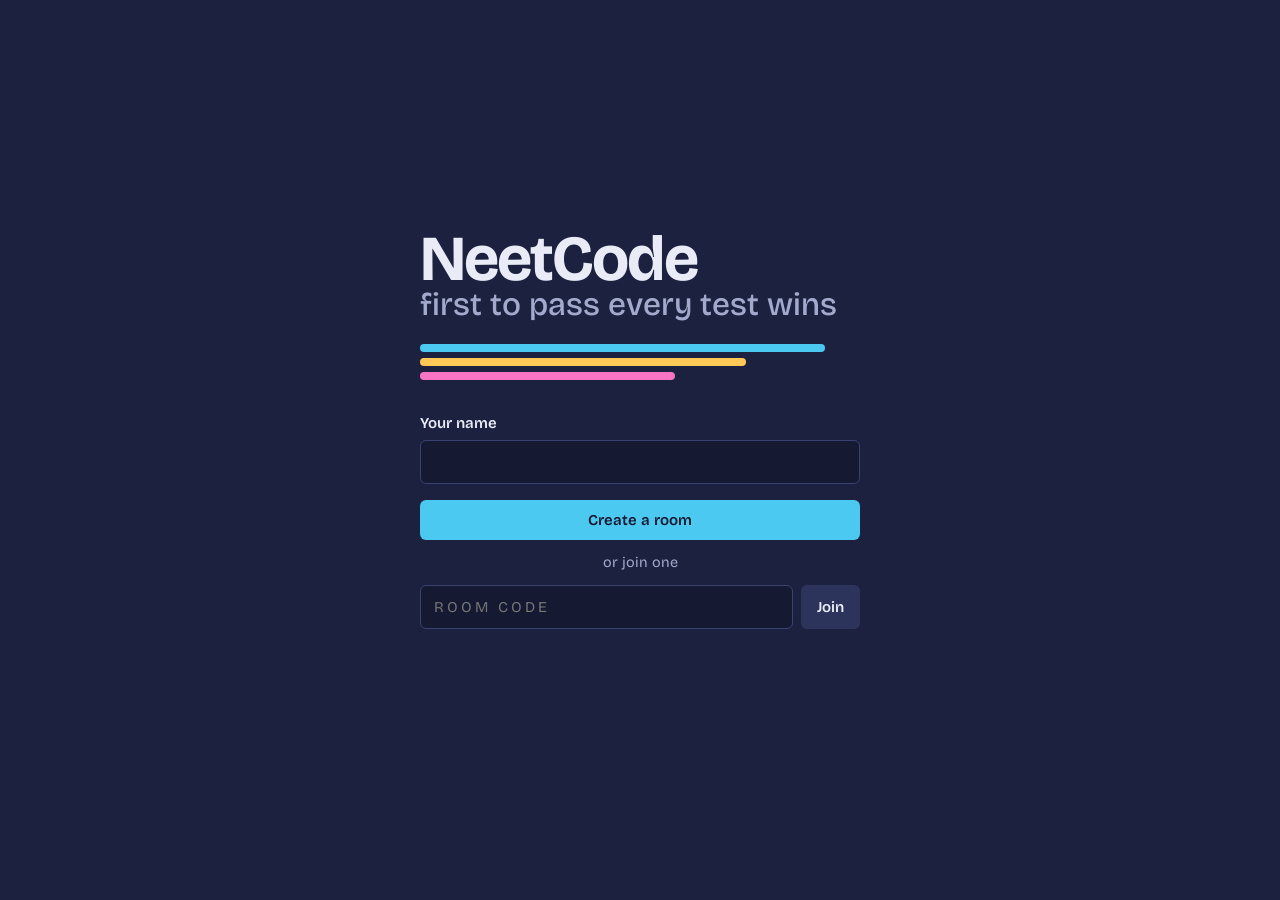
<file: static/index.html>
<!doctype html>
<html lang="en">
  <head>
    <meta charset="utf-8" />
    <meta name="viewport" content="width=device-width, initial-scale=1" />
    <title>NeetCode 1v1v1</title>
    <link rel="preconnect" href="https://fonts.googleapis.com" />
    <link rel="preconnect" href="https://fonts.gstatic.com" crossorigin />
    <link
      href="https://fonts.googleapis.com/css2?family=Bricolage+Grotesque:opsz,wght@12..96,400..800&family=JetBrains+Mono:wght@400;700&display=swap"
      rel="stylesheet"
    />
    <link rel="stylesheet" href="/static/styles.css" />
  </head>
  <body>
    <main class="home">
      <div class="home-card">
        <h1>NeetCode<span class="v">first to pass every test wins</span></h1>
        <div class="home-lanes" aria-hidden="true"><span></span><span></span><span></span></div>

        <div class="field">
          <label for="name">Your name</label>
          <input id="name" type="text" maxlength="20" autocomplete="nickname" />
        </div>

        <div class="home-actions">
          <button id="create" class="primary">Create a room</button>
          <div class="divider-text">or join one</div>
          <form id="join-form" class="join-row">
            <input id="join-code" type="text" maxlength="4" placeholder="Room code" aria-label="Room code" autocomplete="off" />
            <button type="submit">Join</button>
          </form>
          <p id="home-error" class="error-text" role="alert"></p>
        </div>
      </div>
    </main>
    <script src="/static/home.js"></script>
  </body>
</html>
</file>
<file: static/styles.css>
:root {
  --ground: #1c2140;
  --ground-deep: #151931;
  --panel: #242a4d;
  --panel-raised: #2d345c;
  --line: #3a4270;
  --text: #e9ebf7;
  --text-soft: #a3a9cc;
  --lane-0: #4cc9f0;
  --lane-1: #ffc857;
  --lane-2: #f774c4;
  --pass: #5bd69b;
  --fail: #ff5c6c;
  --radius-lg: 14px;
  --radius-sm: 6px;
  --font-ui: "Bricolage Grotesque", system-ui, sans-serif;
  --font-code: "JetBrains Mono", ui-monospace, Consolas, monospace;
}

* {
  box-sizing: border-box;
}

html,
body {
  margin: 0;
  height: 100%;
}

body {
  background: var(--ground);
  color: var(--text);
  font-family: var(--font-ui);
  font-size: 15px;
  line-height: 1.5;
}

button,
input {
  font: inherit;
  color: inherit;
}

button {
  cursor: pointer;
  border: 0;
  border-radius: var(--radius-sm);
  padding: 0.55rem 1rem;
  background: var(--panel-raised);
  font-weight: 600;
}

button:hover:not(:disabled) {
  background: var(--line);
}

button:disabled {
  opacity: 0.45;
  cursor: not-allowed;
}

button.primary {
  background: var(--lane-0);
  color: var(--ground-deep);
}

button.primary:hover:not(:disabled) {
  background: #7ad8f5;
}

button.go {
  background: var(--pass);
  color: var(--ground-deep);
}

button.go:hover:not(:disabled) {
  background: #82e3b4;
}

:focus-visible {
  outline: 2px solid var(--lane-1);
  outline-offset: 2px;
}

input[type="text"] {
  background: var(--ground-deep);
  border: 1px solid var(--line);
  border-radius: var(--radius-sm);
  padding: 0.6rem 0.8rem;
  width: 100%;
}

.hidden {
  display: none !important;
}

.soft {
  color: var(--text-soft);
}

.error-text {
  color: var(--fail);
}

.toast {
  position: fixed;
  bottom: 1rem;
  left: 50%;
  transform: translateX(-50%);
  background: var(--fail);
  color: var(--ground-deep);
  padding: 0.6rem 1rem;
  border-radius: var(--radius-sm);
  font-weight: 600;
  z-index: 50;
  max-width: calc(100% - 2rem);
}

/* Home */

.home {
  min-height: 100%;
  display: grid;
  place-items: center;
  padding: 2rem 1rem;
}

.home-card {
  width: min(440px, 100%);
}

.home h1 {
  font-size: clamp(2.6rem, 9vw, 4rem);
  line-height: 0.95;
  letter-spacing: -0.03em;
  margin: 0 0 0.5rem;
}

.home h1 .v {
  display: block;
  font-size: 0.5em;
  letter-spacing: 0;
  color: var(--text-soft);
  font-weight: 500;
}

.home-lanes {
  display: grid;
  gap: 6px;
  margin: 1.5rem 0 2rem;
}

.home-lanes span {
  height: 8px;
  border-radius: 4px;
  transform-origin: left;
  animation: sprint 1.6s cubic-bezier(0.2, 0.8, 0.2, 1) both;
}

.home-lanes span:nth-child(1) {
  background: var(--lane-0);
  width: 92%;
}

.home-lanes span:nth-child(2) {
  background: var(--lane-1);
  width: 74%;
  animation-delay: 0.12s;
}

.home-lanes span:nth-child(3) {
  background: var(--lane-2);
  width: 58%;
  animation-delay: 0.24s;
}

@keyframes sprint {
  from {
    transform: scaleX(0);
  }
}

.field {
  display: grid;
  gap: 0.35rem;
  margin-bottom: 1rem;
}

.field label {
  font-weight: 600;
}

.home-actions {
  display: grid;
  grid-template-columns: 1fr;
  gap: 0.75rem;
}

.join-row {
  display: grid;
  grid-template-columns: 1fr auto;
  gap: 0.5rem;
}

.join-row input {
  text-transform: uppercase;
  letter-spacing: 0.2em;
}

.divider-text {
  text-align: center;
  color: var(--text-soft);
  font-size: 0.9rem;
}

/* Room shell */

.room {
  height: 100%;
  display: grid;
  grid-template-rows: auto 1fr;
}

.track {
  display: grid;
  grid-template-columns: auto 1fr auto;
  align-items: center;
  gap: 1.25rem;
  padding: 0.75rem 1rem;
  background: var(--ground-deep);
  border-bottom: 1px solid var(--line);
}

.clock {
  font-family: var(--font-code);
  font-size: 1.9rem;
  font-weight: 700;
  font-variant-numeric: tabular-nums;
  min-width: 5.5ch;
}

.clock.low {
  color: var(--fail);
}

.lanes {
  display: grid;
  gap: 5px;
}

.lane {
  display: grid;
  grid-template-columns: 8rem 1fr 4.5rem;
  align-items: center;
  gap: 0.75rem;
  font-size: 0.9rem;
}

.lane-name {
  white-space: nowrap;
  overflow: hidden;
  text-overflow: ellipsis;
  font-weight: 600;
}

.lane-name .you {
  color: var(--text-soft);
  font-weight: 400;
}

.lane-bar {
  height: 12px;
  border-radius: 6px;
  background: var(--panel);
  overflow: hidden;
  position: relative;
}

.lane-fill {
  height: 100%;
  border-radius: 6px;
  width: 0;
  transition: width 0.6s cubic-bezier(0.2, 0.8, 0.2, 1);
}

.lane-bar.busy::after {
  content: "";
  position: absolute;
  inset: 0;
  background: linear-gradient(90deg, transparent, rgba(255, 255, 255, 0.18), transparent);
  animation: scan 1s linear infinite;
}

@keyframes scan {
  from {
    transform: translateX(-100%);
  }
  to {
    transform: translateX(100%);
  }
}

.lane-count {
  font-family: var(--font-code);
  font-variant-numeric: tabular-nums;
  text-align: right;
}

.lane.offline {
  opacity: 0.5;
}

.room-code {
  text-align: right;
  font-size: 0.85rem;
  color: var(--text-soft);
}

.room-code strong {
  display: block;
  color: var(--text);
  font-family: var(--font-code);
  font-size: 1.2rem;
  letter-spacing: 0.15em;
}

/* Lobby */

.lobby {
  overflow: auto;
  padding: 2rem 1rem;
}

.lobby-inner {
  max-width: 760px;
  margin: 0 auto;
  display: grid;
  gap: 2rem;
}

.lobby h2 {
  margin: 0 0 0.75rem;
  font-size: 1.15rem;
}

.share {
  display: grid;
  grid-template-columns: 1fr auto;
  gap: 0.5rem;
}

.share input {
  font-family: var(--font-code);
}

.roster {
  display: grid;
  gap: 0.5rem;
  margin: 0;
  padding: 0;
  list-style: none;
}

.roster li {
  display: grid;
  grid-template-columns: 12px 1fr auto;
  align-items: center;
  gap: 0.75rem;
  padding: 0.7rem 0.9rem;
  background: var(--panel);
  border-radius: var(--radius-sm);
}

.roster .swatch {
  width: 12px;
  height: 12px;
  border-radius: 3px;
}

.roster .status.ready {
  color: var(--pass);
  font-weight: 600;
}

.roster li.empty {
  background: transparent;
  border: 1px dashed var(--line);
  color: var(--text-soft);
  grid-template-columns: 1fr;
}

.chips {
  display: flex;
  flex-wrap: wrap;
  gap: 0.5rem;
}

.chip {
  position: relative;
}

.chip input {
  position: absolute;
  opacity: 0;
  pointer-events: none;
}

.chip span {
  display: inline-block;
  padding: 0.4rem 0.85rem;
  border-radius: 999px;
  border: 1px solid var(--line);
  color: var(--text-soft);
  cursor: pointer;
  user-select: none;
}

.chip input:checked + span {
  background: var(--text);
  border-color: var(--text);
  color: var(--ground-deep);
  font-weight: 600;
}

.chip input:focus-visible + span {
  outline: 2px solid var(--lane-1);
  outline-offset: 2px;
}

.ready-row {
  display: flex;
  align-items: center;
  gap: 1rem;
  flex-wrap: wrap;
}

.ready-row button {
  padding: 0.8rem 2rem;
  font-size: 1.05rem;
}

/* Match */

.arena {
  display: grid;
  grid-template-columns: minmax(300px, 38%) 1fr;
  min-height: 0;
}

.problem {
  overflow: auto;
  padding: 1.25rem;
  border-right: 1px solid var(--line);
}

.problem h1 {
  font-size: 1.35rem;
  margin: 0 0 0.25rem;
  line-height: 1.2;
}

.problem-meta {
  display: flex;
  gap: 0.75rem;
  margin-bottom: 1rem;
  font-size: 0.9rem;
}

.problem-meta .Easy {
  color: var(--pass);
}

.problem-meta .Medium {
  color: var(--lane-1);
}

.problem-body {
  max-width: 70ch;
}

.problem-body pre {
  white-space: pre-wrap;
  background: var(--ground-deep);
  padding: 0.75rem;
  border-radius: var(--radius-sm);
  font-size: 0.85rem;
}

.problem-body code {
  font-family: var(--font-code);
  font-size: 0.88em;
  background: var(--ground-deep);
  padding: 0.05rem 0.3rem;
  border-radius: 4px;
}

.problem-body pre code {
  background: none;
  padding: 0;
}

.problem-body img {
  max-width: 100%;
  height: auto;
  background: #fff;
  border-radius: var(--radius-sm);
}

.workbench {
  display: grid;
  grid-template-rows: 1fr auto minmax(120px, 34%);
  min-height: 0;
  min-width: 0;
}

.editor-host {
  min-height: 0;
  position: relative;
}

.editor-host textarea {
  width: 100%;
  height: 100%;
  resize: none;
  border: 0;
  background: var(--ground-deep);
  color: var(--text);
  font-family: var(--font-code);
  font-size: 14px;
  padding: 0.75rem;
  tab-size: 4;
}

.controls {
  display: flex;
  align-items: center;
  gap: 0.5rem;
  padding: 0.5rem 0.75rem;
  border-top: 1px solid var(--line);
  border-bottom: 1px solid var(--line);
  background: var(--panel);
}

.controls .hint {
  margin-left: auto;
  font-size: 0.8rem;
  color: var(--text-soft);
}

.console {
  overflow: auto;
  padding: 0.75rem;
  font-size: 0.9rem;
}

.console pre {
  font-family: var(--font-code);
  font-size: 0.85rem;
  white-space: pre-wrap;
  word-break: break-word;
  margin: 0 0 0.75rem;
}

.verdict {
  font-weight: 700;
  font-size: 1.05rem;
  margin-bottom: 0.5rem;
}

.verdict.pass {
  color: var(--pass);
}

.verdict.fail {
  color: var(--fail);
}

.case {
  border-left: 3px solid var(--fail);
  padding: 0.25rem 0 0.25rem 0.75rem;
  margin-bottom: 0.75rem;
}

.case.pass {
  border-color: var(--pass);
}

.case dl {
  display: grid;
  grid-template-columns: auto 1fr;
  gap: 0.15rem 0.75rem;
  margin: 0;
}

.case dt {
  color: var(--text-soft);
}

.case dd {
  margin: 0;
  font-family: var(--font-code);
  font-size: 0.85rem;
  white-space: pre-wrap;
  word-break: break-all;
}

/* Overlays */

.overlay {
  position: fixed;
  inset: 0;
  background: rgba(21, 25, 49, 0.92);
  display: grid;
  place-items: center;
  z-index: 40;
  padding: 1rem;
}

.countdown-number {
  font-size: clamp(6rem, 25vw, 14rem);
  font-weight: 800;
  line-height: 1;
  animation: pop 1s ease-out infinite;
}

@keyframes pop {
  from {
    transform: scale(1.25);
    opacity: 0.4;
  }
}

.dialog {
  background: var(--panel);
  border-radius: var(--radius-lg);
  padding: 1.5rem;
  width: min(380px, 100%);
}

.dialog h2 {
  margin-top: 0;
}

/* Results */

.results {
  overflow: auto;
  padding: 2rem 1rem;
}

.results-inner {
  max-width: 1400px;
  margin: 0 auto;
}

.results h2 {
  font-size: clamp(1.8rem, 5vw, 2.8rem);
  margin: 0 0 0.25rem;
  letter-spacing: -0.02em;
}

.results-head {
  display: flex;
  justify-content: space-between;
  align-items: end;
  gap: 1rem;
  flex-wrap: wrap;
  margin-bottom: 1.5rem;
}

.solutions {
  display: grid;
  grid-template-columns: repeat(auto-fit, minmax(min(320px, 100%), 1fr));
  gap: 1rem;
  align-items: start;
}

.solution {
  background: var(--panel);
  border-radius: var(--radius-lg);
  overflow: hidden;
  border-top: 4px solid var(--lane-color);
}

.solution header {
  padding: 0.75rem 1rem;
  display: flex;
  justify-content: space-between;
  gap: 0.5rem;
}

.solution header strong {
  font-size: 1.1rem;
}

.solution pre {
  margin: 0;
  padding: 1rem;
  background: var(--ground-deep);
  font-family: var(--font-code);
  font-size: 0.8rem;
  overflow: auto;
  max-height: 60vh;
}

@media (max-width: 1000px) {
  .arena {
    grid-template-columns: 1fr;
    grid-template-rows: auto 80vh;
    overflow: auto;
  }

  .room {
    height: auto;
    min-height: 100%;
  }

  .problem {
    border-right: 0;
    border-bottom: 1px solid var(--line);
  }

  .lane {
    grid-template-columns: 5rem 1fr 3.5rem;
  }

  .track {
    grid-template-columns: auto 1fr;
  }

  .room-code {
    display: none;
  }
}

@media (max-width: 520px) {
  .track {
    gap: 0.75rem;
  }

  .clock {
    font-size: 1.35rem;
  }

  .lane {
    grid-template-columns: 3.75rem 1fr 3rem;
    gap: 0.5rem;
    font-size: 0.8rem;
  }

  .lane-name .you {
    display: none;
  }
}

@media (prefers-reduced-motion: reduce) {
  *,
  *::before,
  *::after {
    animation: none !important;
    transition: none !important;
  }
}
</file>
